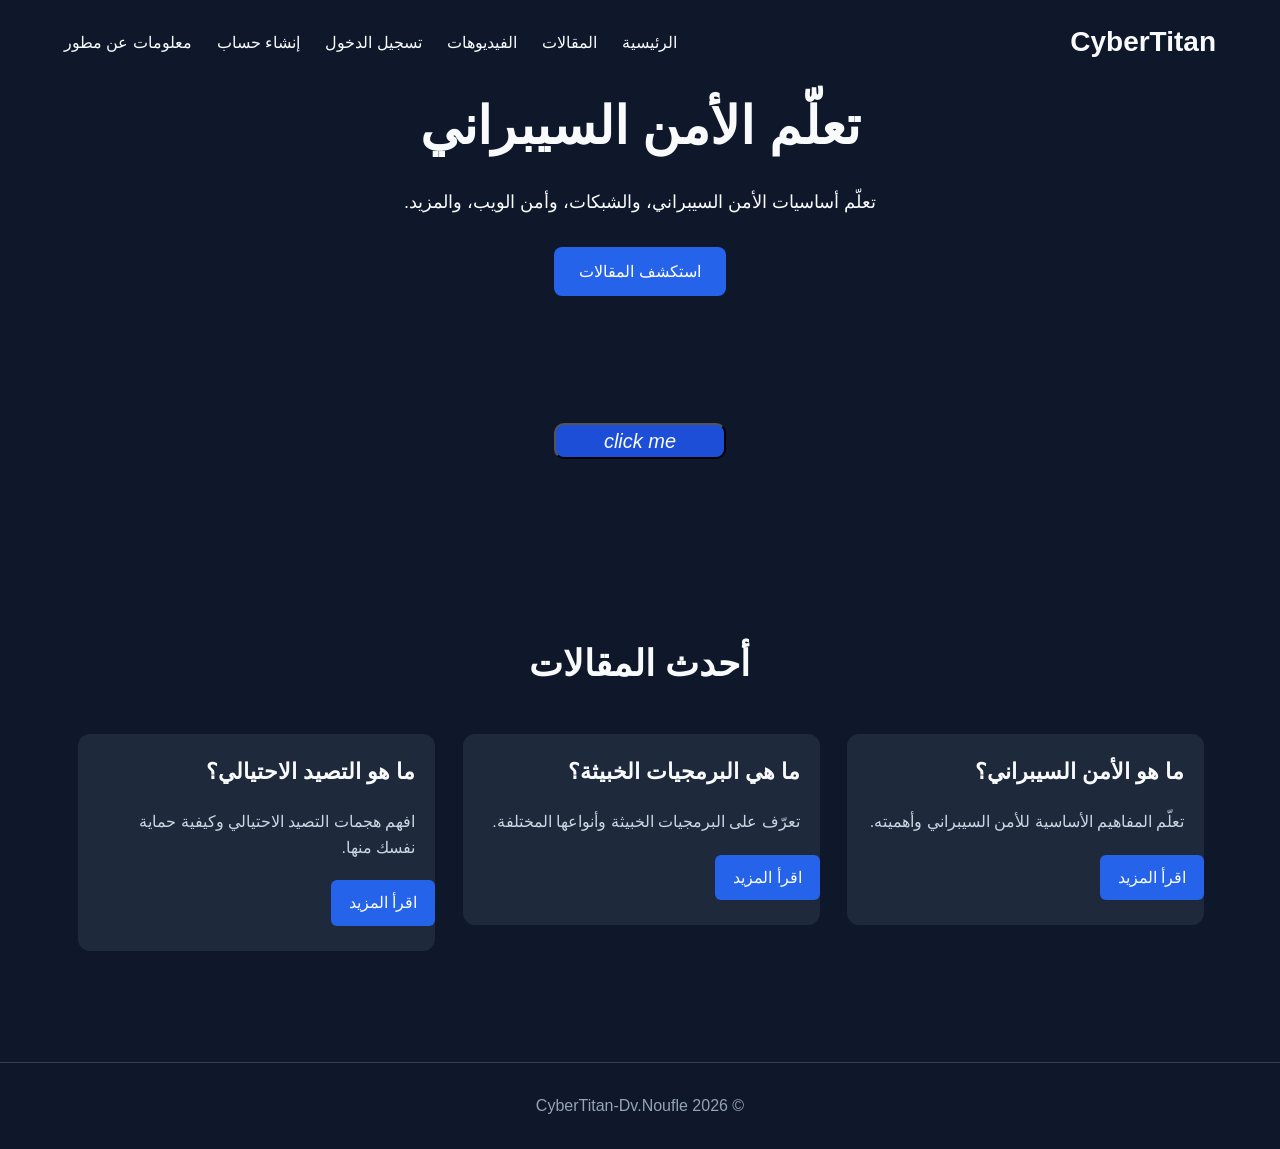
<file: index.html>
<!DOCTYPE html> 
<html lang="ar" dir="rtl">

<head>
    <meta charset="UTF-8">
    <meta name="viewport" content="width=device-width, initial-scale=1.0">

    <title>CyberTitan</title>

    <link rel="stylesheet" href="style.css">
</head>

<body>

    <header>
        <nav>
            <h1>CyberTitan</h1>

            <ul>
                <li><a href="index.html">الرئيسية</a></li>
                <li><a href="articles.html">المقالات</a></li>
                <li><a href="videos.html">الفيديوهات</a></li>
                <li><a href="login.html">تسجيل الدخول</a></li>
                <li><a href="register.html">إنشاء حساب</a></li>
                <li><a href="about.html">معلومات عن مطور</a></li>
            </ul>
        </nav>
    </header>


    <main>

        <section>
            <h2>تعلّم الأمن السيبراني</h2>

            <p>
                تعلّم أساسيات الأمن السيبراني، والشبكات،
                وأمن الويب، والمزيد.
            </p>

            <a href="articles.html">استكشف المقالات</a>

            <button id="welcomeButton" class="MagicButtonV"> click me
            </button>

        </section>

        <section>

            <h2>أحدث المقالات</h2>

            <article>
                <h3>ما هو الأمن السيبراني؟</h3>

                <p>
                    تعلّم المفاهيم الأساسية للأمن
                    السيبراني وأهميته.
                </p>

                <a href="article.html">اقرأ المزيد</a>
            </article>


            <article>
                <h3>ما هي البرمجيات الخبيثة؟</h3>

                <p>
                    تعرّف على البرمجيات الخبيثة وأنواعها
                    المختلفة.
                </p>

                <a href="article.html">اقرأ المزيد</a>
            </article>


            <article>
                <h3>ما هو التصيد الاحتيالي؟</h3>

                <p>
                    افهم هجمات التصيد الاحتيالي وكيفية
                    حماية نفسك منها.
                </p>

                <a href="article.html">اقرأ المزيد</a>
            </article>

        </section>

    </main>


    <footer>
        <p>© 2026 CyberTitan-Dv.Noufle</p>
    </footer>


    <script src="main.js"></script>

</body>

</html>
</file>
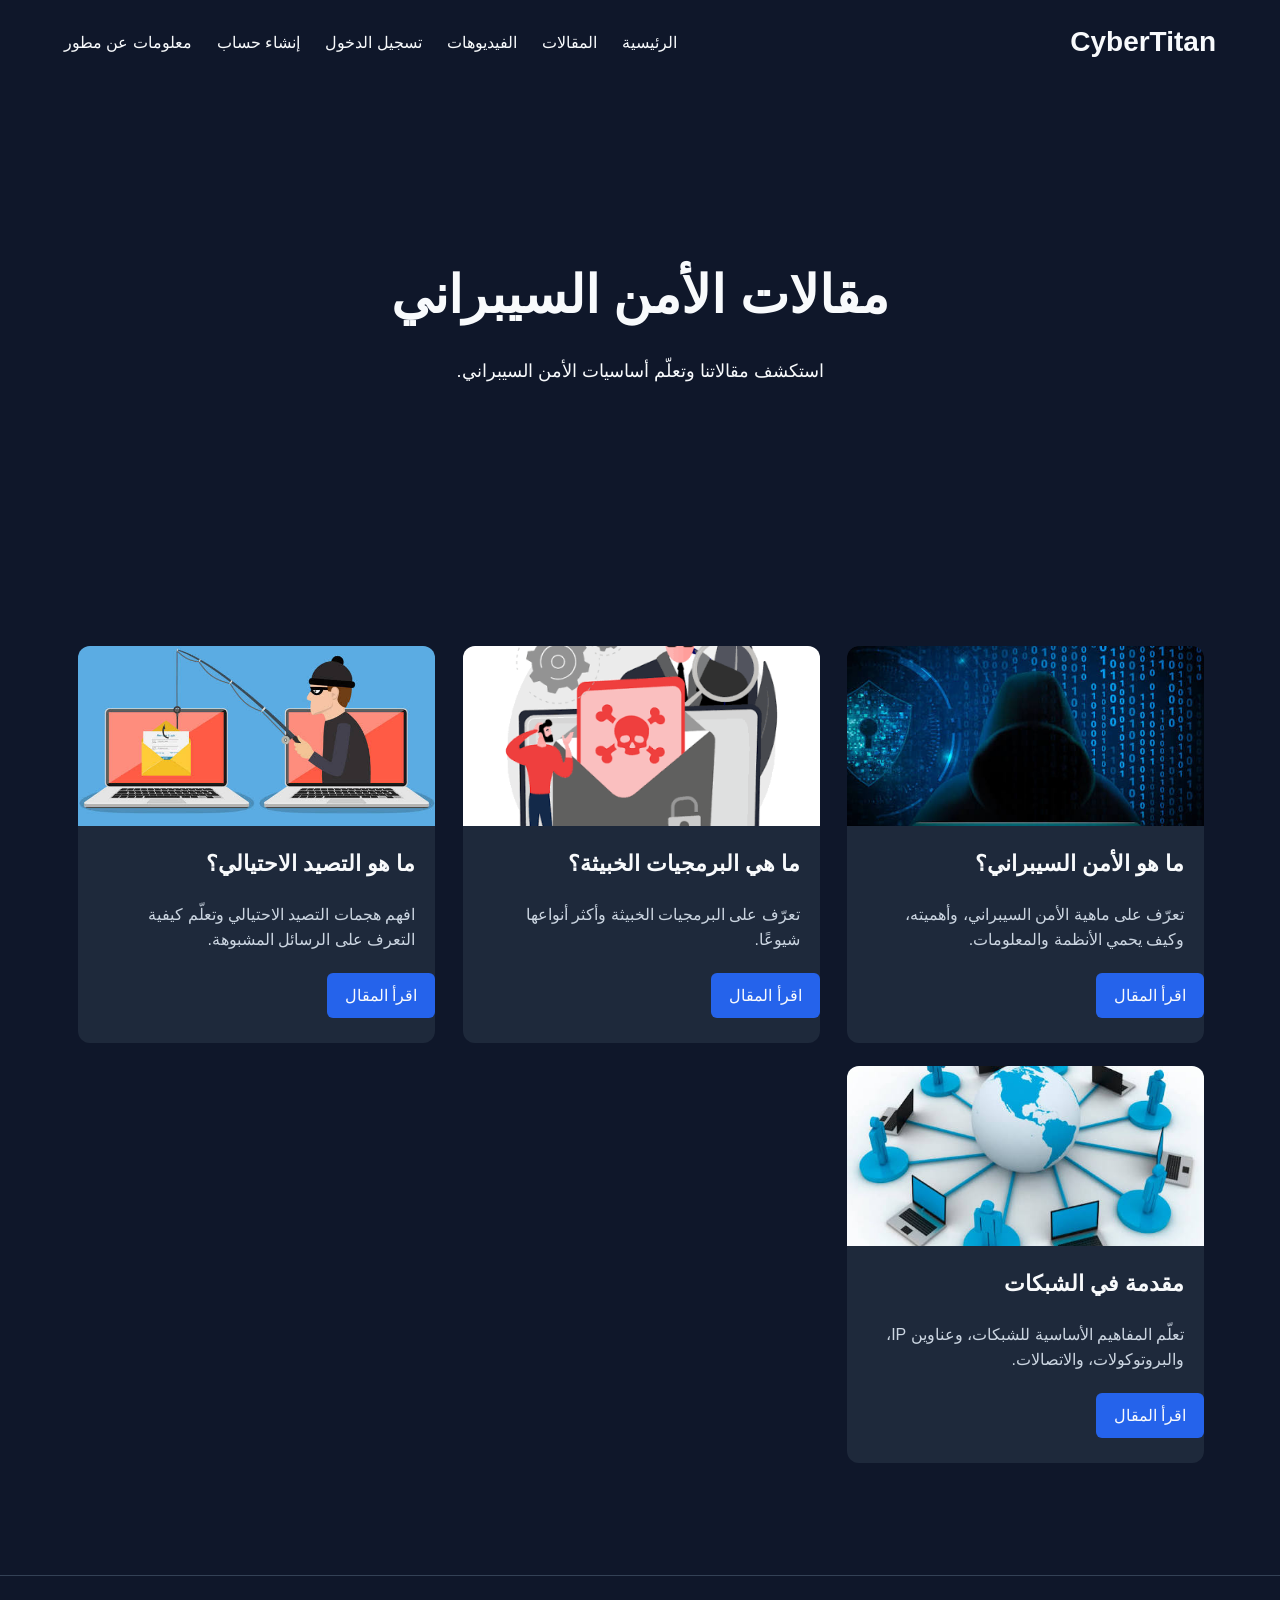
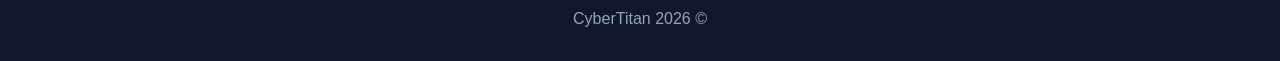
<file: articles.html>
<!DOCTYPE html>
<html lang="ar" dir="rtl">

<head>
    <meta charset="UTF-8">
    <meta name="viewport" content="width=device-width, initial-scale=1.0">

    <title>المقالات - CyberTitan</title>

    <link rel="stylesheet" href="style.css">
</head>

<body>

    <header>

        <nav>

            <h1>CyberTitan</h1>

            <ul>
                <li><a href="index.html">الرئيسية</a></li>
                <li><a href="articles.html">المقالات</a></li>
                <li><a href="videos.html">الفيديوهات</a></li>
                <li><a href="login.html">تسجيل الدخول</a></li>
                <li><a href="register.html">إنشاء حساب</a></li>
                <li><a href="about.html">معلومات عن مطور</a></li>
            </ul>

        </nav>

    </header>


    <main>

        <section>

            <h2>مقالات الأمن السيبراني</h2>

            <p>
                استكشف مقالاتنا وتعلّم أساسيات
                الأمن السيبراني.
            </p>

        </section>


        <section>

            <article>

                <img
                    src="cyber1.jpg"
                    alt="الأمن السيبراني">

                <h3>ما هو الأمن السيبراني؟</h3>

                <p>
                    تعرّف على ماهية الأمن السيبراني،
                    وأهميته، وكيف يحمي الأنظمة والمعلومات.
                </p>

                <a href="article.html">اقرأ المقال</a>

            </article>


            <article>

                <img
                    src="cyber2.png"
                    alt="البرمجيات الخبيثة">

                <h3>ما هي البرمجيات الخبيثة؟</h3>

                <p>
                    تعرّف على البرمجيات الخبيثة وأكثر
                    أنواعها شيوعًا.
                </p>

                <a href="article.html">اقرأ المقال</a>

            </article>


            <article>

                <img
                    src="cyber3.jpg"
                    alt="التصيد الاحتيالي">

                <h3>ما هو التصيد الاحتيالي؟</h3>

                <p>
                    افهم هجمات التصيد الاحتيالي وتعلّم
                    كيفية التعرف على الرسائل المشبوهة.
                </p>

                <a href="article.html">اقرأ المقال</a>

            </article>


            <article>

                <img
                    src="cyber4.jpg"
                    alt="الشبكات">

                <h3>مقدمة في الشبكات</h3>

                <p>
                    تعلّم المفاهيم الأساسية للشبكات،
                    وعناوين IP، والبروتوكولات، والاتصالات.
                </p>

                <a href="article.html">اقرأ المقال</a>

            </article>

        </section>

    </main>


    <footer>

        <p>© 2026 CyberTitan</p>

    </footer>


    <script src="main.js"></script>

</body>

</html>
</file>
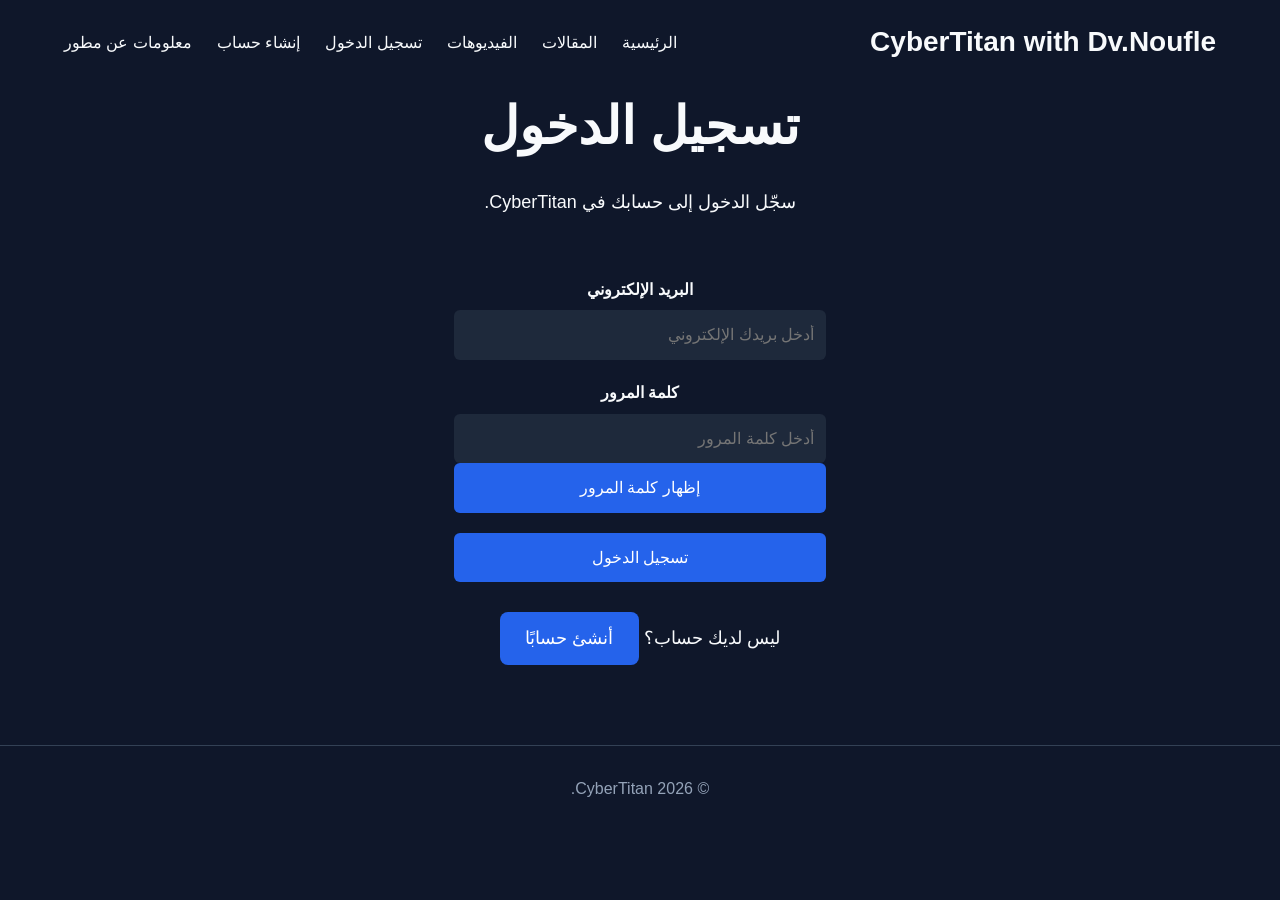
<file: login.html>
<!DOCTYPE html>
<html lang="ar" dir="rtl">

<head>

    <meta charset="UTF-8">
    <meta name="viewport" content="width=device-width, initial-scale=1.0">

    <title>تسجيل الدخول - CyberTitan</title>

    <link rel="stylesheet" href="style.css">

</head>


<body>

    <header>

        <nav>

            <h1>CyberTitan with Dv.Noufle</h1>

            <ul>

               <li><a href="index.html">الرئيسية</a></li>
                <li><a href="articles.html">المقالات</a></li>
                <li><a href="videos.html">الفيديوهات</a></li>
                <li><a href="login.html">تسجيل الدخول</a></li>
                <li><a href="register.html">إنشاء حساب</a></li>
                <li><a href="about.html">معلومات عن مطور</a></li>
            </ul>

        </nav>

    </header>


    <main>

        <section>

            <h2>تسجيل الدخول</h2>

            <p>
                سجّل الدخول إلى حسابك في CyberTitan.
            </p>


            <form action="login.php" method="POST">

                <div>

                    <label for="email">
                        البريد الإلكتروني
                    </label>

                    <input
                        type="email"
                        id="email"
                        name="email"
                        placeholder="أدخل بريدك الإلكتروني"
                        required>

                </div>


                <div>

                    <label for="password">
                        كلمة المرور
                    </label>

                    <input
                        type="password"
                        id="password"
                        name="password"
                        placeholder="أدخل كلمة المرور"
                        required>

                    <button type="button" id="showPassword">إظهار كلمة المرور</button>

                </div>


                <button type="submit">
                    تسجيل الدخول
                </button>

            </form>


            <p>
                ليس لديك حساب؟
                <a href="register.html">أنشئ حسابًا</a>
            </p>

        </section>

    </main>


    <footer>

        <p>
            © 2026 CyberTitan.
        </p>

    </footer>


    <script src="main.js"></script>

</body>

</html>
</file>
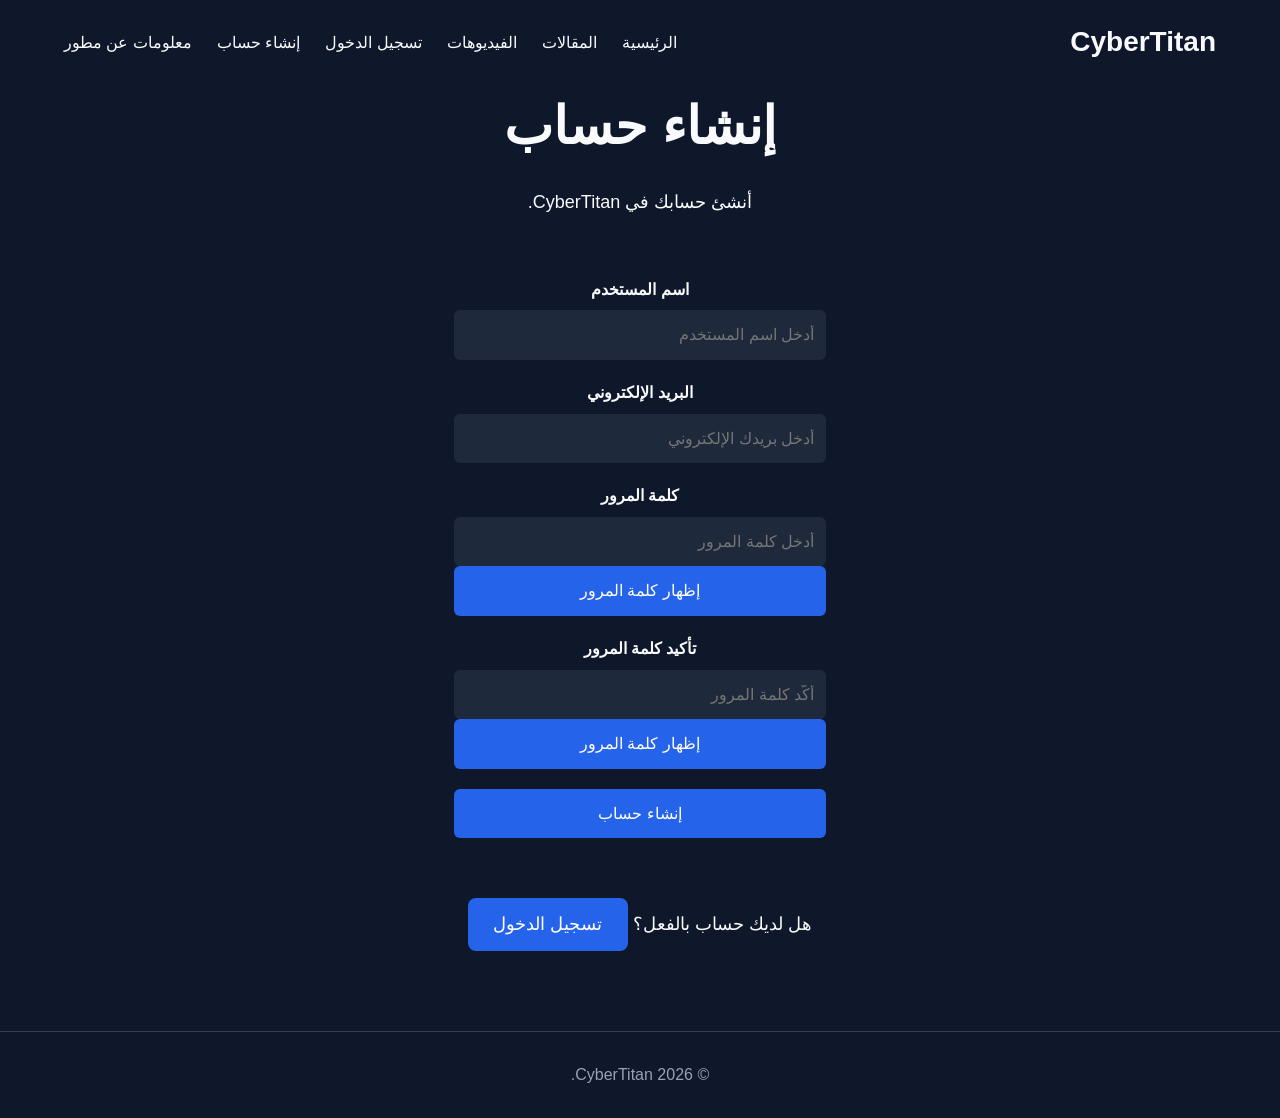
<file: register.html>
<!DOCTYPE html>
<html lang="ar" dir="rtl">

<head>

    <meta charset="UTF-8">
    <meta name="viewport" content="width=device-width, initial-scale=1.0">

    <title>التسجيل - CyberTitan</title>

    <link rel="stylesheet" href="style.css">

</head>


<body>

    <header>

        <nav>

            <h1>CyberTitan</h1>

            <ul>
                 <li><a href="index.html">الرئيسية</a></li>
                <li><a href="articles.html">المقالات</a></li>
                <li><a href="videos.html">الفيديوهات</a></li>
                <li><a href="login.html">تسجيل الدخول</a></li>
                <li><a href="register.html">إنشاء حساب</a></li>
                <li><a href="about.html">معلومات عن مطور</a></li>
               
            </ul>

        </nav>

    </header>


    <main>

        <section>

            <h2>إنشاء حساب</h2>
            <p>
                أنشئ حسابك في CyberTitan.
            </p>


            <form id = "registerForm" action = "register.php" method = "POST">

                <div>

                    <label for="username">
                        اسم المستخدم
                    </label>

                    <input
                        type="text"
                        id="username"
                        name="username"
                        placeholder="أدخل اسم المستخدم"
                        required>

                </div>


                <div>

                    <label for="email">
                        البريد الإلكتروني
                    </label>

                    <input
                        type="email"
                        id="email"
                        name="email"
                        placeholder="أدخل بريدك الإلكتروني"
                        required>

                </div>


                <div>

                    <label for="password">
                        كلمة المرور
                    </label>

                    <input
                        type="password"
                        id="password"
                        name="password"
                        placeholder="أدخل كلمة المرور"
                        required>

                        <button type = "button" id = "showPassword">إظهار كلمة المرور</button>

                </div>


                <div>

                    <label for="confirm-password">
                        تأكيد كلمة المرور
                    </label>

                    <input
                        type="password"
                        id="confirm-password"
                        name="confirm_password"
                        placeholder="أكّد كلمة المرور"
                        required>

                          <button type = "button" id = "showConfirmPassword">إظهار كلمة المرور</button>

                </div>


                <button type="submit">
                    إنشاء حساب
                </button>

                <p id = "formMessage"></p>

            </form>


            <p>
                هل لديك حساب بالفعل؟
                <a href="login.html">تسجيل الدخول</a>
            </p>

        </section>

    </main>


    <footer>

        <p>
            © 2026 CyberTitan.
        </p>

    </footer>


    <script src="main.js"></script>

</body>

</html>
</file>
<file: style.css>
/* =========================
   General
========================= */

* {
    margin: 0;
    padding: 0;
    box-sizing: border-box;
}

body {
    font-family: Arial, sans-serif;
    background-color: #0f172a;
    color: #f8fafc;
    line-height: 1.6;
}

a {
    color: inherit;
    text-decoration: none;
}

ul {
    list-style: none;
}

img {
    max-width: 100%;
    display: block;
}

button,
input {
    font: inherit;
}


/* =========================
   Navbar
========================= */

header {
    width: 100%;
}

nav {
    width: 90%;
    max-width: 1200px;
    margin: auto;

    display: flex;
    justify-content: space-between;
    align-items: center;

    padding: 20px 0;
}

nav h1 {
    font-size: 28px;
}

nav ul {
    display: flex;
    gap: 25px;
}

nav a {
    transition: 0.3s;
}

nav a:hover {
    opacity: 0.7;
}

/* =========================
   Hero Section
========================= */

main {
    width: 90%;
    max-width: 1200px;
    margin: auto;
}

main > section:first-child {
    min-height: 500px;

    display: flex;
    flex-direction: column;
    justify-content: center;
    align-items: center;

    text-align: center;
}

main > section:first-child h2 {
    font-size: 52px;
    margin-bottom: 20px;
}

main > section:first-child p {
    max-width: 650px;
    font-size: 18px;
    margin-bottom: 30px;
}

main > section:first-child a {
    display: inline-block;

    padding: 12px 25px;

    border-radius: 8px;

    background-color: #2563eb;
    color: white;

    transition: 0.3s;
}

main > section:first-child a:hover {
    background-color: #1d4ed8;
    transform: translateY(-2px);
}

/* =========================
   Article Cards
========================= */

main > section:nth-child(2) {
    padding: 50px 0;
}

main > section:nth-child(2) > h2 {
    text-align: center;
    font-size: 36px;
    margin-bottom: 30px;
}

main > section:nth-child(2) > article {
    display: inline-block;
    vertical-align: top;

    width: 31%;
    margin: 1%;

    background-color: #1e293b;

    border-radius: 12px;

    overflow: hidden;

    padding-bottom: 25px;

    transition: 0.3s;
}

main > section:nth-child(2) > article:hover {
    transform: translateY(-5px);
}

main > section:nth-child(2) > article img {
    width: 100%;
    height: 180px;
    object-fit: cover;
}

main > section:nth-child(2) > article h3 {
    font-size: 22px;
    margin: 20px;
}

main > section:nth-child(2) > article p {
    margin: 0 20px 20px;
    color: #cbd5e1;
}

main > section:nth-child(2) > article a {
    display: inline-block;

    margin-left: 20px;

    padding: 10px 18px;

    background-color: #2563eb;

    border-radius: 6px;

    transition: 0.3s;
}

main > section:nth-child(2) > article a:hover {
    background-color: #1d4ed8;
}

/* =========================
   Forms
========================= */

form {
    max-width: 500px;
    margin: 30px auto;
}

form div {
    margin-bottom: 20px;
}

form label {
    display: block;
    margin-bottom: 8px;
    font-weight: bold;
}

form input {
    width: 100%;

    padding: 12px;

    border: none;
    border-radius: 6px;

    background-color: #1e293b;
    color: white;

    outline: none;
}

form input:focus {
    outline: 2px solid #2563eb;
}

form button {
    width: 100%;

    padding: 12px;

    border: none;
    border-radius: 6px;

    background-color: #2563eb;
    color: white;

    cursor: pointer;

    transition: 0.3s;
}

form button:hover {
    background-color: #1d4ed8;
}

/* =========================
   Article Page
========================= */

main > article {
    max-width: 900px;
    margin: 50px auto;
}

main > article > header {
    text-align: center;
    margin-bottom: 30px;
}

main > article > header h2 {
    font-size: 42px;
    margin-bottom: 10px;
}

main > article > header p {
    color: #94a3b8;
}

main > article > img {
    width: 100%;
    max-height: 450px;
    object-fit: cover;

    border-radius: 12px;

    margin-bottom: 40px;
}

main > article section {
    margin-bottom: 40px;
}

main > article section h3 {
    font-size: 28px;
    margin-bottom: 15px;
}

main > article section p {
    color: #cbd5e1;
    margin-bottom: 15px;
}

main > article section ul {
    list-style: disc;
    margin-left: 25px;
}

main > article section li {
    margin-bottom: 10px;
}

main > article video {
    width: 100%;
    margin-top: 20px;
    border-radius: 10px;
}

/* =========================
   Videos
========================= */

video {
    max-width: 100%;
}

main > section > article video {
    width: 100%;
    border-radius: 10px;
    margin-bottom: 15px;
}

main > section > article p {
    color: #cbd5e1;
}

/* =========================
   Footer
========================= */

footer {
    text-align: center;

    padding: 30px 0;

    margin-top: 50px;

    border-top: 1px solid #334155;

    color: #94a3b8;
}

/* =========================
   Responsive
========================= */

@media (max-width: 768px) {

    nav {
        flex-direction: column;
        gap: 20px;
    }

    nav ul {
        flex-wrap: wrap;
        justify-content: center;
        gap: 15px;
    }

    main > section:first-child h2 {
        font-size: 38px;
    }

    main > section:nth-child(2) > article {
        width: 100%;
        margin: 10px 0;
    }

    main > article > header h2 {
        font-size: 32px;
    }

}

#formMessage {
    margin-top: 15px;
    text-align: center;
    font-weight: bold;
}

.MagicButtonV{
    font: inherit;
    width: 15%;
    margin:auto;
    background: #1d4ed8;
    border-radius: 10px;
    outline: none;
    font-style: oblique;
    font-size: 20px;
    color: #f8fafc;
}
</file>
